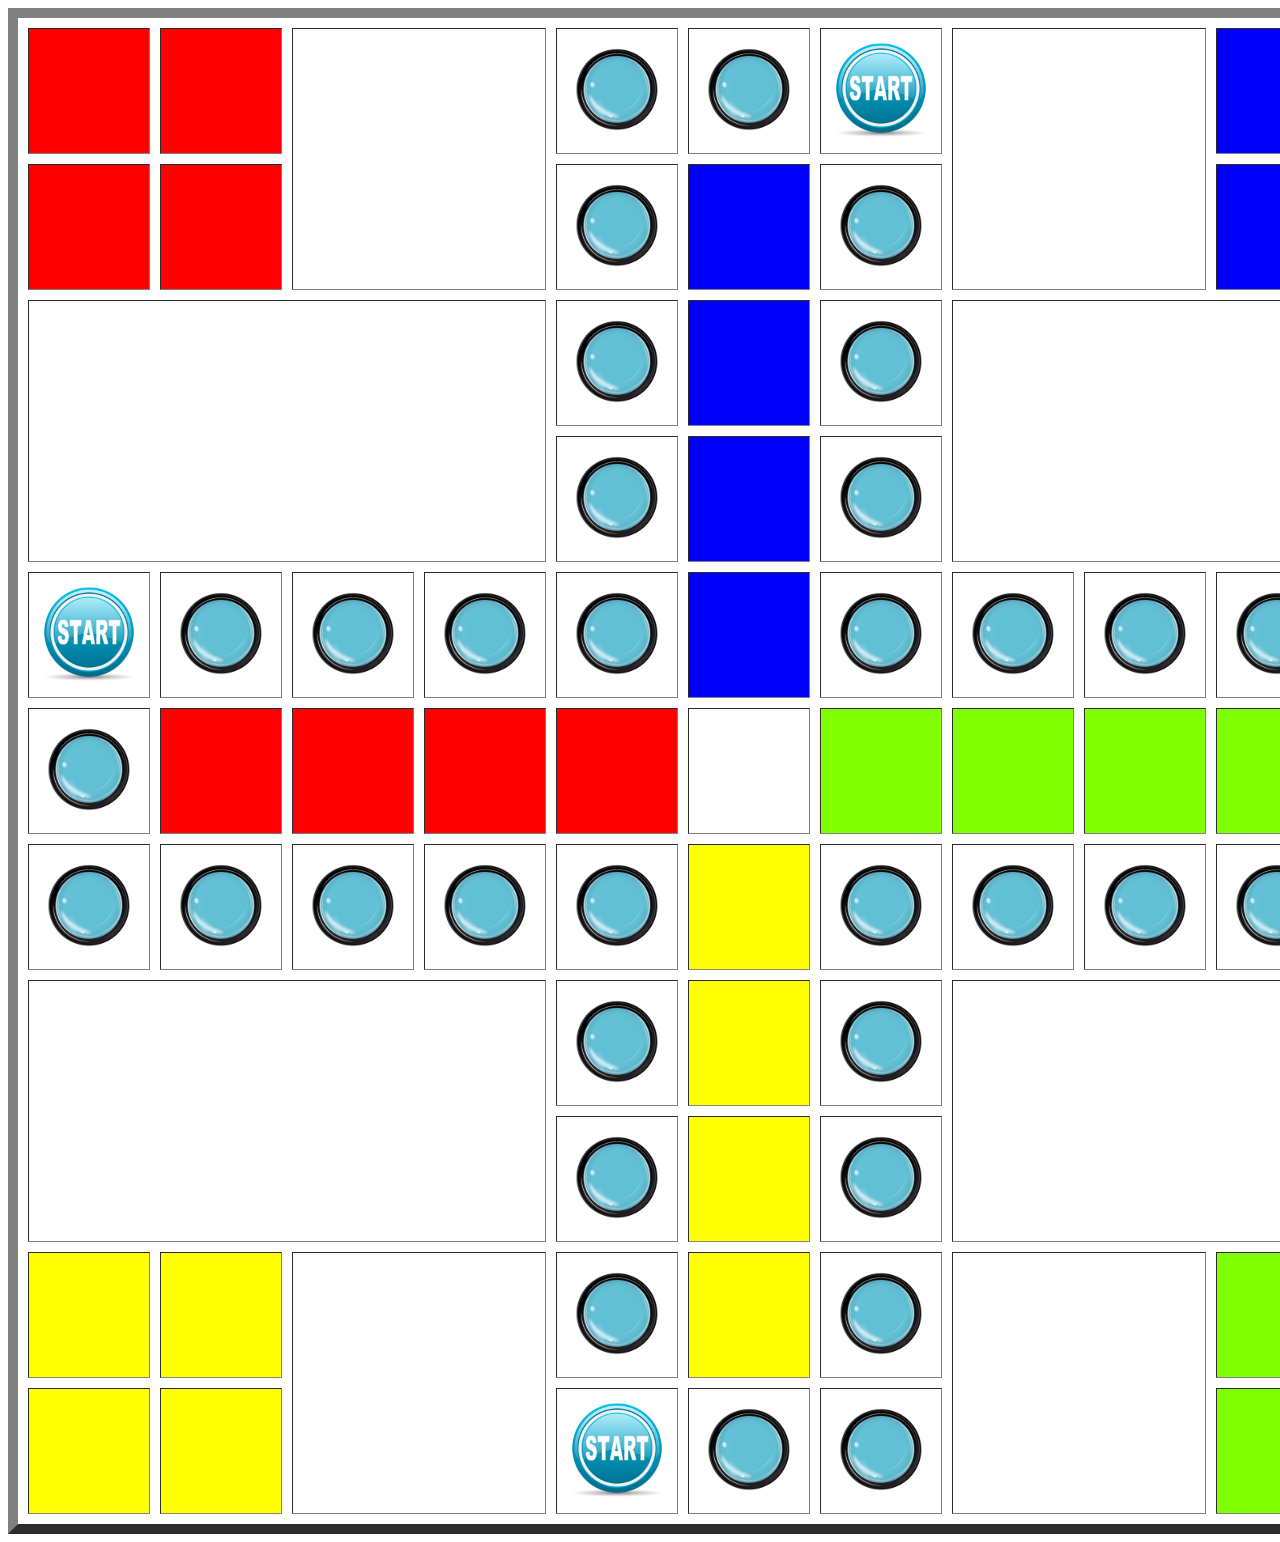
<file: CLASS04 Homework/index.html>
<!DOCTYPE html>
<html lang="en">
    <head>
        <meta charset="UTF-8">
        <title>Working with tables</title>
    </head>

    <body>
        <table border="10" cellspacing="10" cellpadding="10">
            <body>
                <tr>
                    <td bgcolor="red"></td>
                    <td bgcolor="red"></td>
                    <td rowspan="2" colspan="2"></td>
                    <td><img src="assets/images/field-icon.png" alt="field image" width="100"></td>
                    <td><img src="assets/images/field-icon.png" alt="field image" width="100"></td>
                    <td><img src="assets/images/start icon.jpg" alt="start image" width="100"></td>
                    <td rowspan="2" colspan="2"></td>
                    <td bgcolor="blue"></td>
                    <td bgcolor="blue"></td>
                </tr>
                <tr>
                    <td bgcolor="red"></td>
                    <td bgcolor="red"></td>
                    <td><img src="assets/images/field-icon.png" alt="field image" width="100"></td>
                    <td bgcolor="blue"></td>
                    <td><img src="assets/images/field-icon.png" alt="field image" width="100"></td>
                    <td bgcolor="blue"></td>
                    <td bgcolor="blue"></td>
                </tr>
                <tr>
                    <td colspan="4" rowspan="2"></td>
                    <td><img src="assets/images/field-icon.png" alt="field image" width="100"></td>
                    <td bgcolor="blue"></td>
                    <td><img src="assets/images/field-icon.png" alt="field image" width="100"></td>
                    <td colspan="4" rowspan="2"></td>
                </tr>
                <tr>
                    <td><img src="assets/images/field-icon.png" alt="field image" width="100"></td>
                    <td bgcolor="blue"></td>
                    <td><img src="assets/images/field-icon.png" alt="field image" width="100"></td>
                </tr>
                <tr>
                    <td><img src="assets/images/start icon.jpg" alt="start image" width="100"></td>
                    <td><img src="assets/images/field-icon.png" alt="field image" width="100"></td>
                    <td><img src="assets/images/field-icon.png" alt="field image" width="100"></td>
                    <td><img src="assets/images/field-icon.png" alt="field image" width="100"></td>
                    <td><img src="assets/images/field-icon.png" alt="field image" width="100"></td>
                    <td bgcolor="blue"></td>
                    <td><img src="assets/images/field-icon.png" alt="field image" width="100"></td>
                    <td><img src="assets/images/field-icon.png" alt="field image" width="100"></td>
                    <td><img src="assets/images/field-icon.png" alt="field image" width="100"></td>
                    <td><img src="assets/images/field-icon.png" alt="field image" width="100"></td>
                    <td><img src="assets/images/field-icon.png" alt="field image" width="100"></td>
                </tr>
                <tr>
                    <td><img src="assets/images/field-icon.png" alt="field image" width="100"></td>
                    <td bgcolor="red"></td>
                    <td bgcolor="red"></td>
                    <td bgcolor="red"></td>
                    <td bgcolor="red"></td>
                    <td></td>
                    <td bgcolor="chartreuse"></td>
                    <td bgcolor="chartreuse"></td>
                    <td bgcolor="chartreuse"></td>
                    <td bgcolor="chartreuse"></td>
                    <td><img src="assets/images/field-icon.png" alt="field image" width="100"></td>
                </tr>
                <tr>
                    <td><img src="assets/images/field-icon.png" alt="field image" width="100"></td>
                    <td><img src="assets/images/field-icon.png" alt="field image" width="100"></td>
                    <td><img src="assets/images/field-icon.png" alt="field image" width="100"></td>
                    <td><img src="assets/images/field-icon.png" alt="field image" width="100"></td>
                    <td><img src="assets/images/field-icon.png" alt="field image" width="100"></td>
                    <td bgcolor="yellow"></td>
                    <td><img src="assets/images/field-icon.png" alt="field image" width="100"></td>
                    <td><img src="assets/images/field-icon.png" alt="field image" width="100"></td>
                    <td><img src="assets/images/field-icon.png" alt="field image" width="100"></td>
                    <td><img src="assets/images/field-icon.png" alt="field image" width="100"></td>
                    <td><img src="assets/images/start icon.jpg" alt="start image" width="100"></td>
                </tr>
                <tr>
                    <td colspan="4" rowspan="2"></td>
                    <td><img src="assets/images/field-icon.png" alt="field image" width="100"></td>
                    <td bgcolor="yellow"></td>
                    <td><img src="assets/images/field-icon.png" alt="field image" width="100"></td>
                    <td colspan="4" rowspan="2"></td>
                </tr>
                <tr>
                    <td><img src="assets/images/field-icon.png" alt="field image" width="100"></td>
                    <td bgcolor="yellow"></td>
                    <td><img src="assets/images/field-icon.png" alt="field image" width="100"></td>
                </tr>
                <tr>
                    <td bgcolor="yellow"></td>
                    <td bgcolor="yellow"></td>
                    <td rowspan="2" colspan="2"></td>
                    <td><img src="assets/images/field-icon.png" alt="field image" width="100"></td>
                    <td bgcolor="yellow"></td>
                    <td><img src="assets/images/field-icon.png" alt="field image" width="100"></td>
                    <td rowspan="2" colspan="2"></td>
                    <td bgcolor="chartreuse"></td>
                    <td bgcolor="chartreuse"></td>
                </tr>
                <tr>
                    <td bgcolor="yellow"></td>
                    <td bgcolor="yellow"></td>
                    <td><img src="assets/images/start icon.jpg" alt="start image" width="100"></td>
                    <td><img src="assets/images/field-icon.png" alt="field image" width="100"></td>
                    <td><img src="assets/images/field-icon.png" alt="field image" width="100"></td>
                    <td bgcolor="chartreuse"></td>
                    <td bgcolor="chartreuse"></td>
                </tr>
            </body>
        </table>
    </body>
</html>
</file>
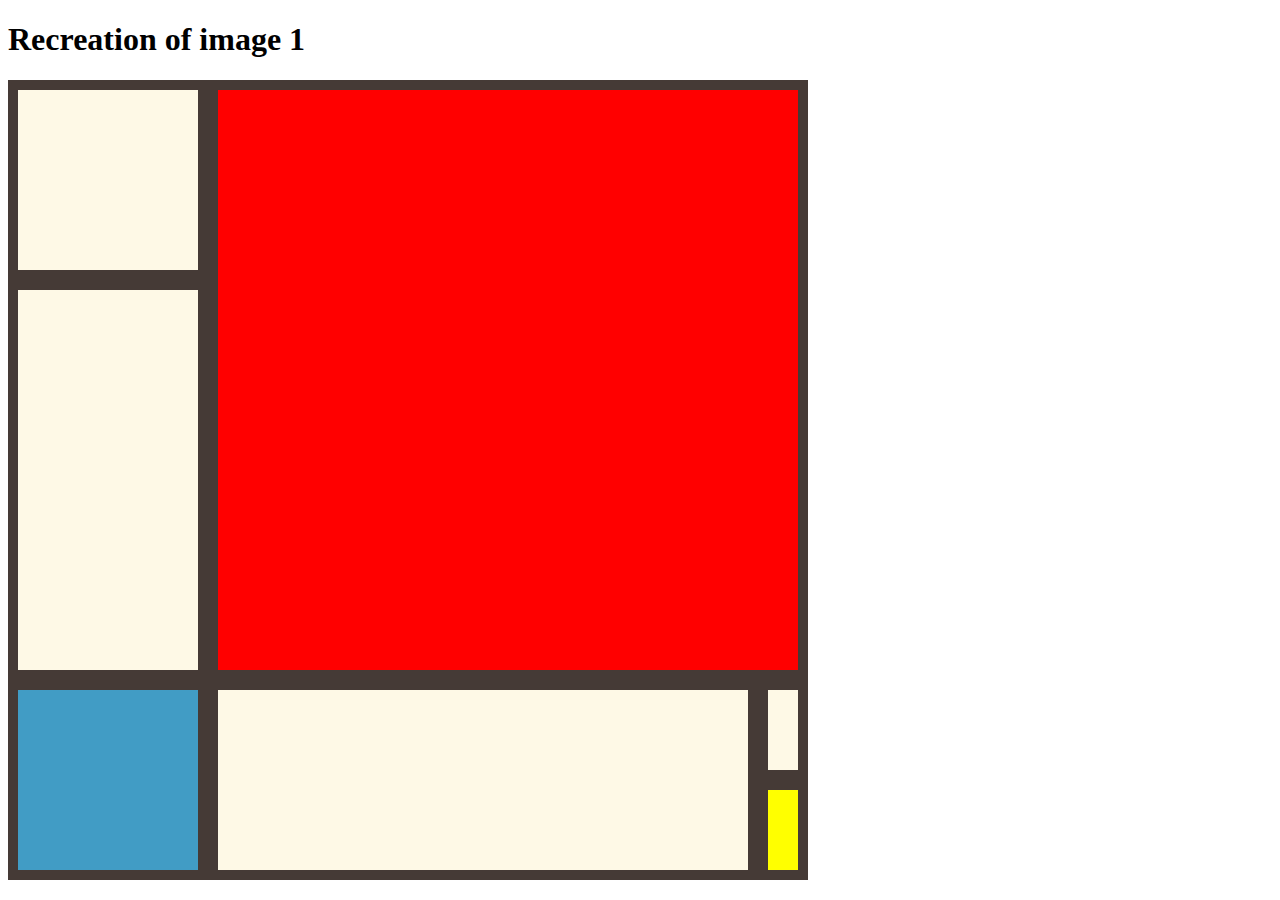
<file: CLASS08 Homework/index.html>
<!DOCTYPE html>
<html lang="en">
<head>
    <meta charset="UTF-8">
    <meta name="viewport" content="width=device-width, initial-scale=1.0">
    <title>Working with CSS positioning</title>
    <link rel="stylesheet" href="styles.css" type="text/css">
</head>
<body>
    <header>
        <h1>Recreation of image 1</h1>
    </header>
    <main>
        <div class="container">
            <div class="box" id="box1"></div>
            <div class="box" id="box2"></div>
            <div class="box" id="box3"></div>
            <div class="box" id="box4"></div>
            <div class="box" id="box5"></div>
            <div class="box" id="box6"></div>
            <div class="box" id="box7"></div>
        </div>
    </main>
</body>
</html>
</file>
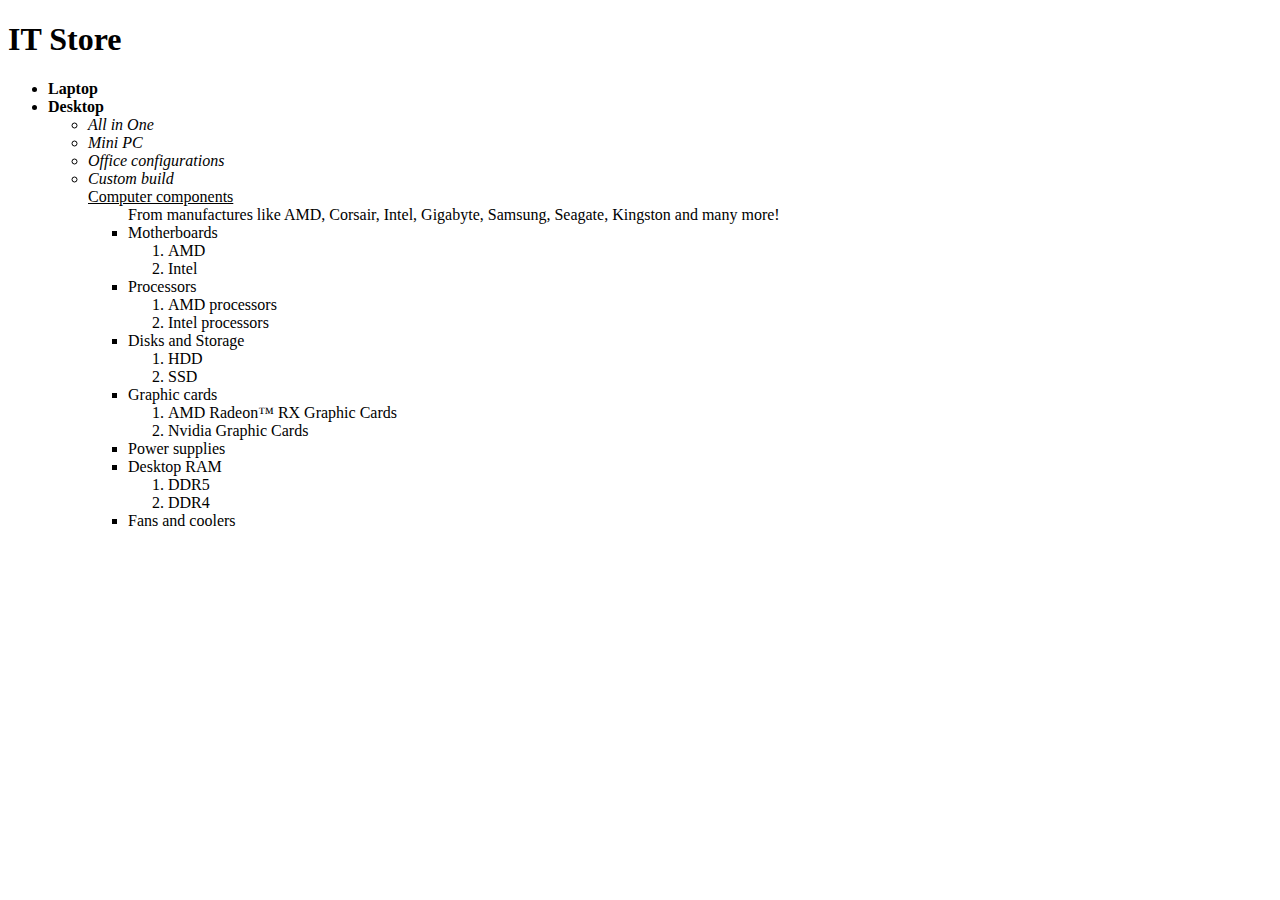
<file: CLASS02 Homework/lists.html>
<!DOCTYPE html>
<html lang="en">

<head>
    <meta charset="UTF-8">
    <title>Lists</title>
</head>

<body>
    <h1>IT Store</h1>
    <ul>
        <li><b>Laptop</b></li>
        <li>
            <b>Desktop</b>
            <ul>
                <li><i>All in One</i></li>
                <li><i>Mini PC</i></li>
                <li><i>Office configurations</i></li>
                <li>
                    <i>Custom build</i>
                    <dl>
                        <dt><u>Computer components</u></dt>
                        <dd>
                            From manufactures like AMD, Corsair, Intel, Gigabyte, Samsung,
                            Seagate, Kingston and many more!
                        </dd>
                        <ul>
                            <li>
                                Motherboards
                                <ol>
                                    <li>AMD</li>
                                    <li>Intel</li>
                                </ol>
                            </li>
                            <li>
                                Processors
                                <ol>
                                    <li>AMD processors</li>
                                    <li>Intel processors</li>
                                </ol>
                            </li>
                            <li>Disks and Storage
                                <ol>
                                    <li>HDD</li>
                                    <li>SSD</li>
                                </ol>
                            </li>
                            <li>Graphic cards
                                <ol>
                                    <li>AMD Radeon&trade; RX Graphic Cards</li>
                                    <li>Nvidia Graphic Cards</li>
                                </ol>
                            </li>
                            <li>Power supplies</li>
                            <li>Desktop RAM
                                <ol>
                                    <li>DDR5</li>
                                    <li>DDR4</li>
                                </ol>
                            </li>
                            <li>Fans and coolers</li>
                        </ul>
                    </dl>
                </li>
            </ul>
        </li>
    </ol>
</body>

</html>
</file>
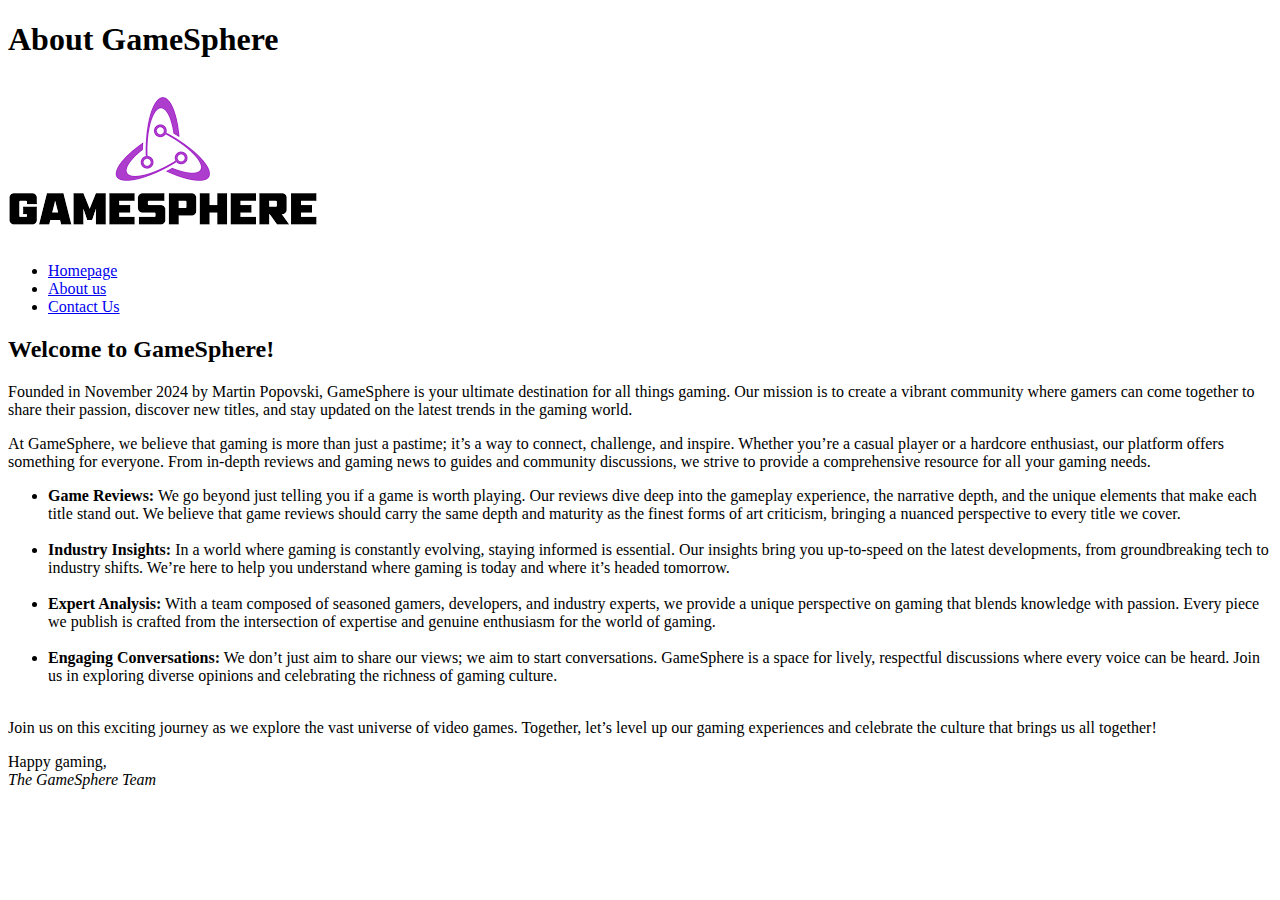
<file: CLASS03 Homework/about.html>
<!DOCTYPE html>
<html lang="en">

<head>
    <meta charset="UTF-8">
    <title>GameSphere</title>
</head>

<body>
    <h1>About GameSphere</h1>

    <img src="assets/images/gamesphere.png" alt="Logo photo" usemap="#LogoGameSphere" />
    <map name="LogoGameSphere">
        <area shape="rect" coords="2,15,309,145" href="home.html" alt="Homepage">
    </map>

    <ul>
        <li>
            <a href="home.html">Homepage</a>
        </li>

        <li>
            <a href="#">About us</a>
        </li>

        <li>
            <a href="contact.html">Contact Us</a>
        </li>
    </ul>

    <h2>Welcome to GameSphere!</h2>

    <p>Founded in November 2024 by Martin Popovski, GameSphere is your ultimate destination for all things gaming. Our
        mission is to create a vibrant community where gamers can come together to share their passion, discover new
        titles, and stay updated on the latest trends in the gaming world.

    <p>At GameSphere, we believe that gaming is more than just a pastime; it’s a way to connect, challenge, and inspire.
        Whether you’re a casual player or a hardcore enthusiast, our platform offers something for everyone. From
        in-depth reviews and gaming news to guides and community discussions, we strive to provide a comprehensive
        resource for all your gaming needs.
    <ul>
        <li><b>Game Reviews:</b> We go beyond just telling you if a game is worth playing. Our reviews dive deep into
            the gameplay experience, the narrative depth, and the unique elements that make each title stand out. We
            believe that game reviews should carry the same depth and maturity as the finest forms of art criticism,
            bringing a nuanced perspective to every title we cover.</li><br />

        <li><b>Industry Insights:</b> In a world where gaming is constantly evolving, staying informed is essential. Our
            insights bring you up-to-speed on the latest developments, from groundbreaking tech to industry shifts.
            We’re here to help you understand where gaming is today and where it’s headed tomorrow.</li><br />

        <li><b>Expert Analysis:</b> With a team composed of seasoned gamers, developers, and industry experts, we
            provide a unique perspective on gaming that blends knowledge with passion. Every piece we publish is crafted
            from the intersection of expertise and genuine enthusiasm for the world of gaming.</li><br />

        <li><b>Engaging Conversations:</b> We don’t just aim to share our views; we aim to start conversations.
            GameSphere is a space for lively, respectful discussions where every voice can be heard. Join us in
            exploring diverse opinions and celebrating the richness of gaming culture.</li><br />
    </ul>
    </p>

    <p>Join us on this exciting journey as we explore the vast universe of video games. Together, let’s level up our
        gaming experiences and celebrate the culture that brings us all together!</p>

    <p>Happy gaming,<br />
        <em>The GameSphere Team</em>
    </p>
</body>

</html>
</file>
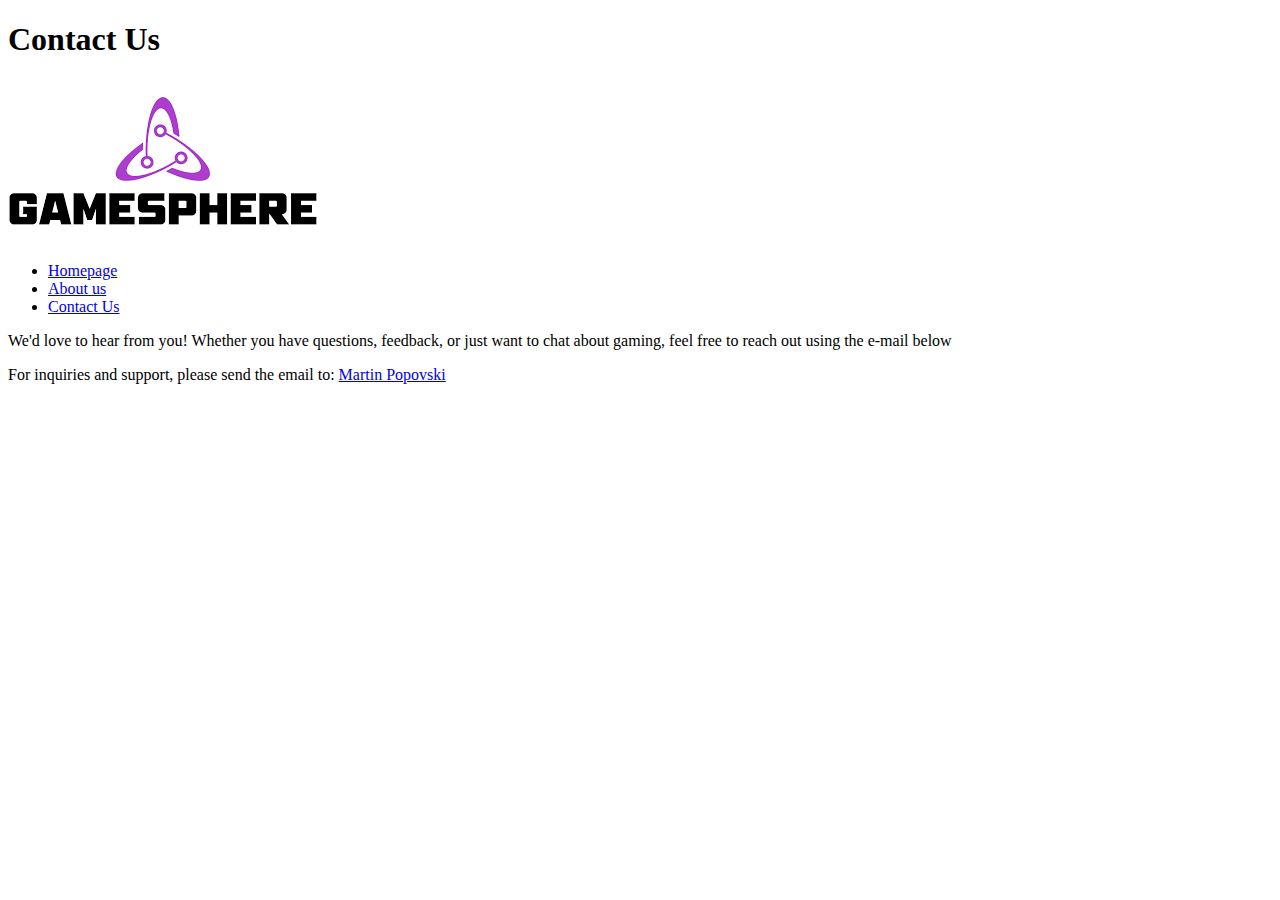
<file: CLASS03 Homework/contact.html>
<!DOCTYPE html>
<html lang="en">

<head>
    <meta charset="UTF-8">
    <title>GameSphere</title>
</head>

<body>
    <h1>Contact Us</h1>

    <img src="assets/images/gamesphere.png" alt="Logo photo" usemap="#LogoGameSphere" />
    <map name="LogoGameSphere">
        <area shape="rect" coords="2,15,309,145" href="home.html" alt="Homepage">
    </map>

    <ul>
        <li>
            <a href="home.html">Homepage</a>
        </li>

        <li>
            <a href="about.html">About us</a>
        </li>

        <li>
            <a href="#">Contact Us</a>
        </li>
    </ul>
    <p>We'd love to hear from you! Whether you have questions, feedback, or just want to chat about gaming, feel free to
        reach out using the e-mail below</p>
    <p>For inquiries and support, please send the email to: <a href="mailto:popovskimartin1995@gmail.com">Martin
            Popovski</a></p>

</body>

</html>
</file>
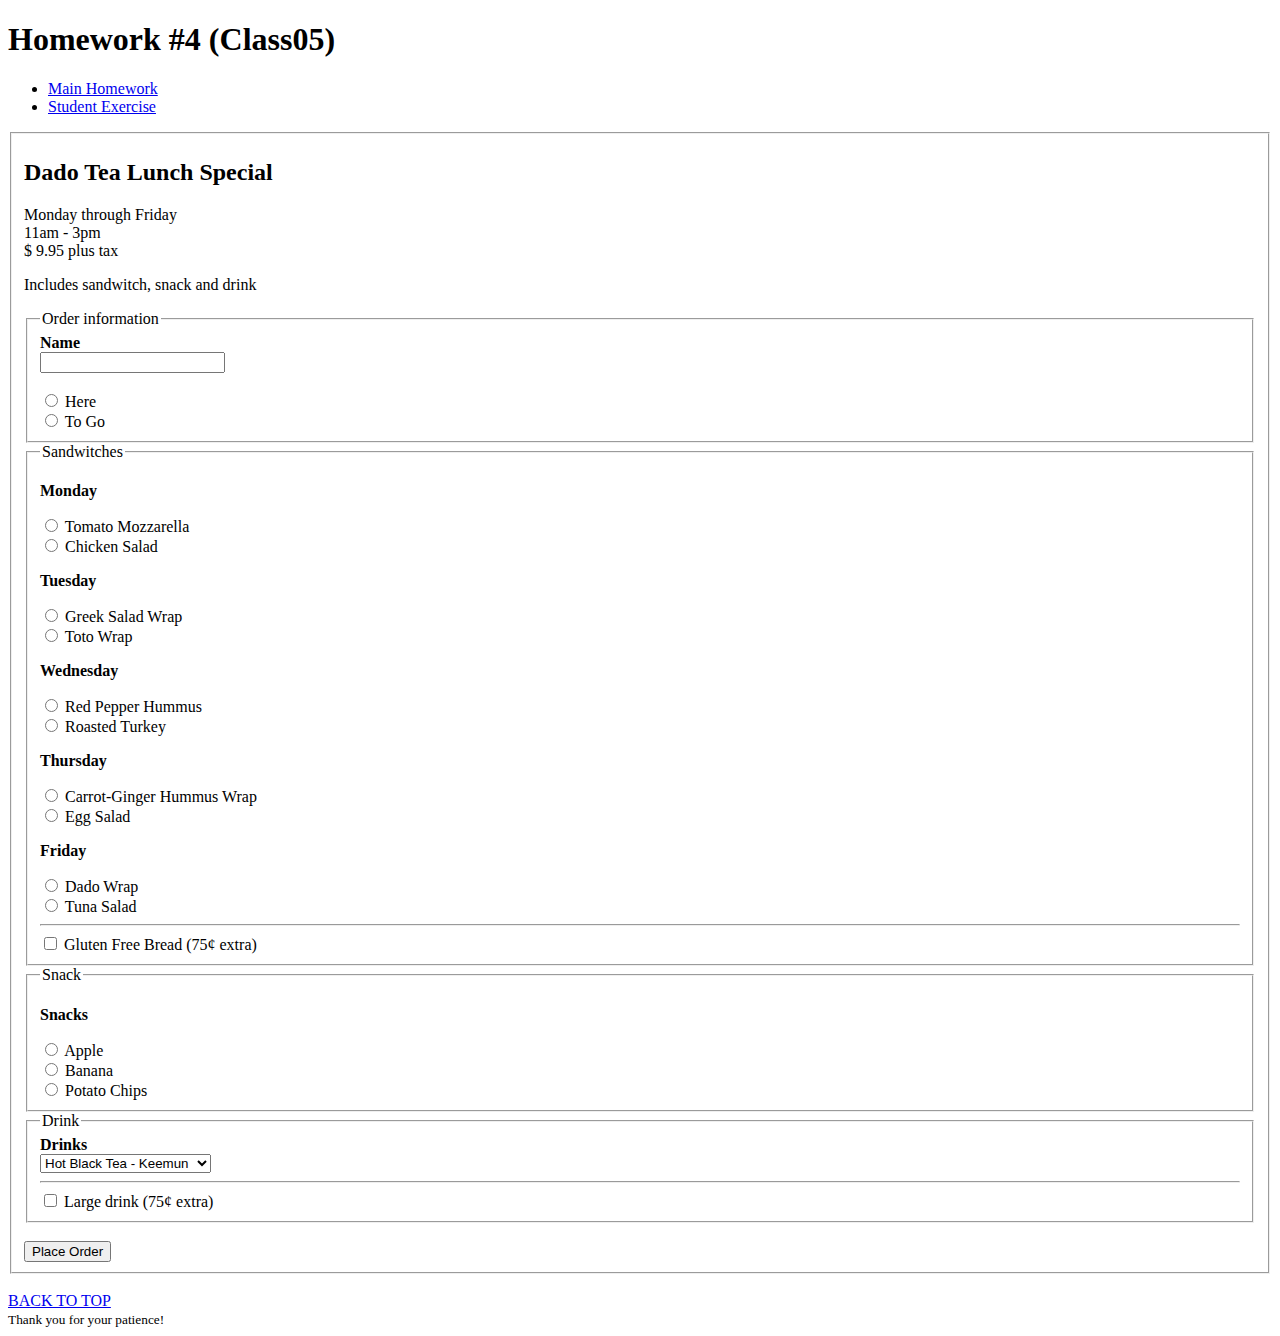
<file: CLASS05 Homework/form.html>
<!DOCTYPE html>
<html lang="en">
<head>
    <meta charset="UTF-8">
    <meta name="viewport" content="width=device-width, initial-scale=1.0">
    <title>Working with forms</title>
</head>
<body id="backToTop">
    <header>
        <h1>
            Homework #4 (Class05)
        </h1>

        <nav>
            <ul>
                <li><a href="#">Main Homework</a></li>
                <li><a href="studentexcercise.html">Student Exercise</a></li>
            </ul>
        </nav>
    </header>
    <main>
        <section>
            <form action="https://my_server.com/" method="get">
                <fieldset>
                    <h2>Dado Tea Lunch Special</h2>
            
                    <p>
                        Monday through Friday<br />
                        11am - 3pm<br />
                        &#36; 9.95 plus tax
                    </p>
                    <p>
                        Includes sandwitch, snack and drink
                    </p>

                    <fieldset>
                        <legend>Order information</legend>
                        <label for="ordererName"><b>Name</b></label><br />
                        <input type="text" id="ordererName" required>
                        <br />
                        <br />

                        <input type="radio" id="here" name="questionOne">
                        <label for="here">Here</label>
                        <br />
                        <input type="radio" id="toGo" name="questionOne">
                        <label for="toGo">To Go</label>
                    </fieldset>

                    <fieldset>
                        <legend>Sandwitches</legend>
                        <p><b>Monday</b></p>
                        <input type="radio" id="tomatoMozzarella" name="questionTwo">
                        <label for="tomatoMozzarella">Tomato Mozzarella</label>
                        <br />
                        <input type="radio" id="chickenSalad" name="questionTwo">
                        <label for="chickenSalad">Chicken Salad</label>
                        <br />
                                                
                        <p><b>Tuesday</b></p>
                        <input type="radio" id="greekSaladWrap" name="questionThree">
                        <label for="greekSaladWrap">Greek Salad Wrap</label>
                        <br />
                        <input type="radio" id="totoWrap" name="questionThree">
                        <label for="totoWrap">Toto Wrap</label>
                        <br />
                                                
                        <p><b>Wednesday</b></p>
                        <input type="radio" id="redPepperHummus" name="questionFour">
                        <label for="redPepperHummus">Red Pepper Hummus</label>
                        <br />
                        <input type="radio" id="roastedTurkey" name="questionFour">
                        <label for="roastedTurkey">Roasted Turkey</label>
                        <br />
                        
                        <p><b>Thursday</b></p>
                        <input type="radio" id="carrotGingerHummusWrap" name="questionFive">
                        <label for="carrotGingerHummusWrap">Carrot-Ginger Hummus Wrap</label>
                        <br />
                        <input type="radio" id="eggSalad" name="questionFive">
                        <label for="eggSalad">Egg Salad</label>
                        <br />
                        
                        <p><b>Friday</b></p>
                        <input type="radio" id="dadoWrap" name="questionSix">
                        <label for="dadoWrap">Dado Wrap</label>
                        <br />
                        <input type="radio" id="tunaSalad" name="questionSix">
                        <label for="tunaSalad">Tuna Salad</label>
                        <hr />

                        <input type="checkbox">
                        <label for="">Gluten Free Bread (75&#162; extra)</label>
                        
                    </fieldset>

                    <fieldset>
                        <legend>Snack</legend>

                        <p><b>Snacks</b></p>
                        <input type="radio" id="apple" name="questionSeven">
                        <label for="apple">Apple</label>
                        <br/>
                        <input type="radio" id="banana" name="questionSeven">
                        <label for="banana">Banana</label>
                        <br/>
                        <input type="radio" id="potatoChips" name="questionSeven">
                        <label for="potatoChips">Potato Chips</label>
                        <br/>
                    </fieldset>
                    
                    <fieldset>
                        <legend>Drink</legend>
                        <label for="drinks"><b>Drinks</b></label><br />
                        <select name="drinks" id="drinks">
                            <option value="hotBlackTeaKeemun">Hot Black Tea - Keemun</option>
                            <option value="icedBlackTeaKeemun">Iced Black Tea - Keemun</option>
                            <option value="hotGreenTeaSencha">Hot Green Tea - Sencha</option>
                            <option value="icedGreenTeaSencha">Iced Green Tea - Sencha</option>
                            <option value="organicPeppermint">Organic Peppermint</option>
                            <option value="coffee">Coffee</option>
                            <option value="icedCoffee">Iced Coffee</option>
                        </select>
                        <hr />

                        <input type="checkbox">
                        <label for="">Large drink (75&#162; extra)</label>
                    </fieldset>
                    <br />

                    <input type="submit" value="Place Order" />
                </fieldset>
            </form>
            
        </section>
    </main>
    
    <footer>
        <br />
        <a href="#backToTop">BACK TO TOP</a><br />
        <small>
            Thank you for your patience!
        </small>
    </footer>
    
</body>
</html>
</file>
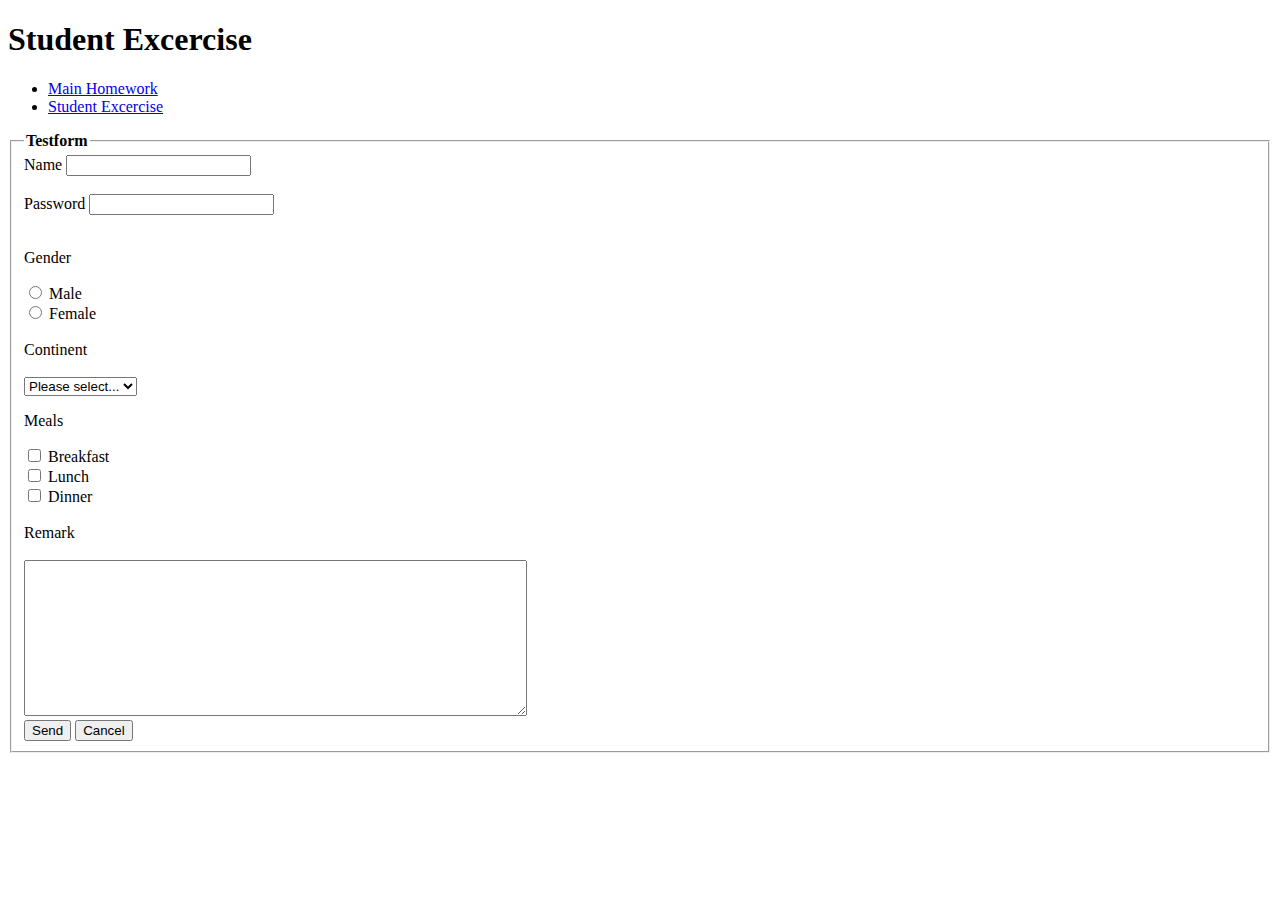
<file: CLASS05 Homework/studentexcercise.html>
<!DOCTYPE html>
<html lang="en">
<head>
    <meta charset="UTF-8">
    <meta name="viewport" content="width=device-width, initial-scale=1.0">
    <title>Student Excercise</title>
</head>
<body>
    <header>
        <h1>Student Excercise</h1>

        <nav>
            <ul>
                <li><a href="form.html">Main Homework</a></li>
                <li><a href="#">Student Excercise</a></li>
            </ul>
        </nav>
    </header>
    
    <main>
        <section>
            <form action="https://my_server.com/" method="get">
                <fieldset>
                    <legend><b>Testform</b></legend>
                    <label for="nameInput">Name</label>
                    <input type="text" id="nameInput" required>
                    <br />
                    <br />
                    
                    <label for="passInput">Password</label>
                    <input type="password" id="passInput" required>
                    <br />
                    <br />

                    <p>Gender</p>
                    <input type="radio" id="male" name="checkOne">
                    <label for="male">Male</label>
                    <br />
                    <input type="radio" id="female" name="checkOne">
                    <label for="female">Female</label>
                    <br />
                    <br />

                    <label for="continent">Continent</label><br /><br />
                    <select name="continent" id="continent">
                        <option disabled selected>Please select...</option>
                        <option>Europe</option>
                        <option>Asia</option>
                        <option>North America</option>
                        <option>South America</option>
                        <option>Africa</option>
                        <option disabled>Antartica</option>
                        <option>Australia</option>
                    </select>

                    <p>Meals</p>
                    <input type="checkbox" name="breakfast" id="breakfast">
                    <label for="breakfast">Breakfast</label><br />
                    <input type="checkbox" name="lunch" id="lunch">
                    <label for="lunch">Lunch</label><br />
                    <input type="checkbox" name="dinner" id="dinner">
                    <label for="dinner">Dinner</label>
                    <br />
                    <br />


                    <label for="remark">Remark</label><br /><br />
                    <textarea minlength="10" maxlength="500" name="remark" id="remark" cols="60" rows="10" required></textarea>
                    <br />

                    <button type="submit">Send</button>
                    <button type="reset">Cancel</button>

                </fieldset>
            </form>
        </section>
    </main>
</body>
</html>
</file>
<file: CLASS08 Homework/styles.css>
/* COLORS */
/* Color sand #FEF9E6*/
/* Color red  #EC4937*/
/* Color blue #419CC5*/
/* Color yellow #FFFF00*/
/* Color border #453A37*/


* {
    box-sizing: border-box;
}

.container {
    width: 800px;
    height: 800px;
    padding: 0;
    margin: 0;
    font-size: 0;
    position: relative;
}

.box {
    width: 100px;
    height: 100px;
    display: inline-block;
    border: 10px solid #453A36;
    font-size: 1rem;
}

#box1 {
    background-color: #FEF9E6;
    width: 200px;
    height: 200px;
}

#box2 {
    background-color: red;
    width: 600px;
    height: 600px;
    float: inline-end;
}

#box3 {
    background-color: #FEF9E6;
    width: 200px;
    height: 400px;
}

#box4 {
    background-color: #419CC5;
    width: 200px;
    height: 200px;
}

#box5 {
    background-color: #FEF9E6;
    width: 550px;
    height: 200px;;
}

#box6 {
    background-color: #FEF9E6;
    width: 50px;
    height: 100px;
    position: absolute;
}

#box7 {
    background-color: #FFFF00;
    width: 50px;
    height: 100px;
}
</file>
